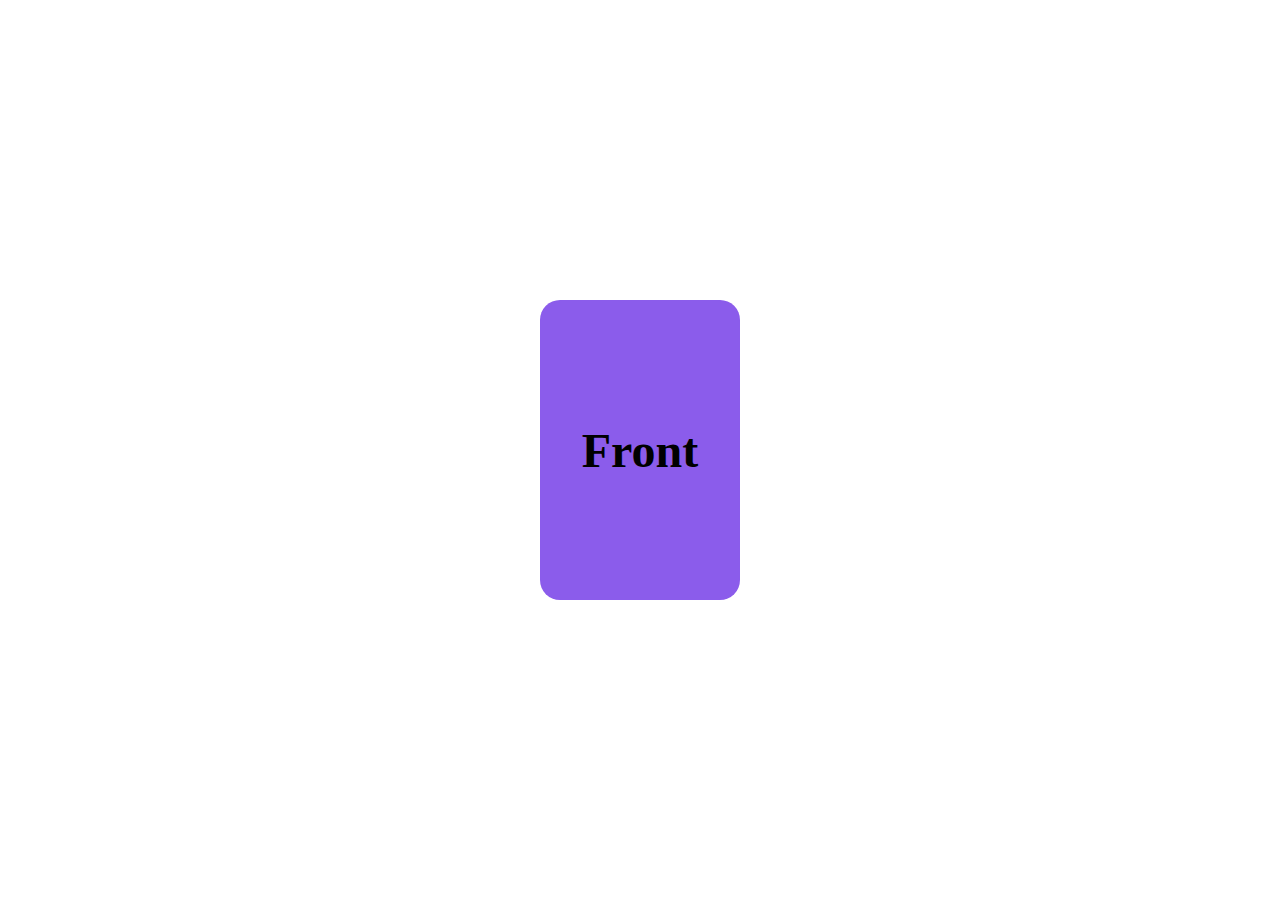
<file: card-flip/index.html>
<!DOCTYPE html>
<html lang="en">
<head>
    <meta charset="UTF-8">
    <meta name="viewport" content="width=device-width, initial-scale=1.0">
    <link rel="stylesheet" href="style.css">

    <title>Css Cube Animation</title>
</head>
<body>
    <div class="wrapper">
        <div class="card">
            <div class="front">
                <h2>Front</h2>
            </div>
            <div class="back">
                <h2>Back</h2>
            </div>
        </div>
    </div>
</body>
</html>
</file>
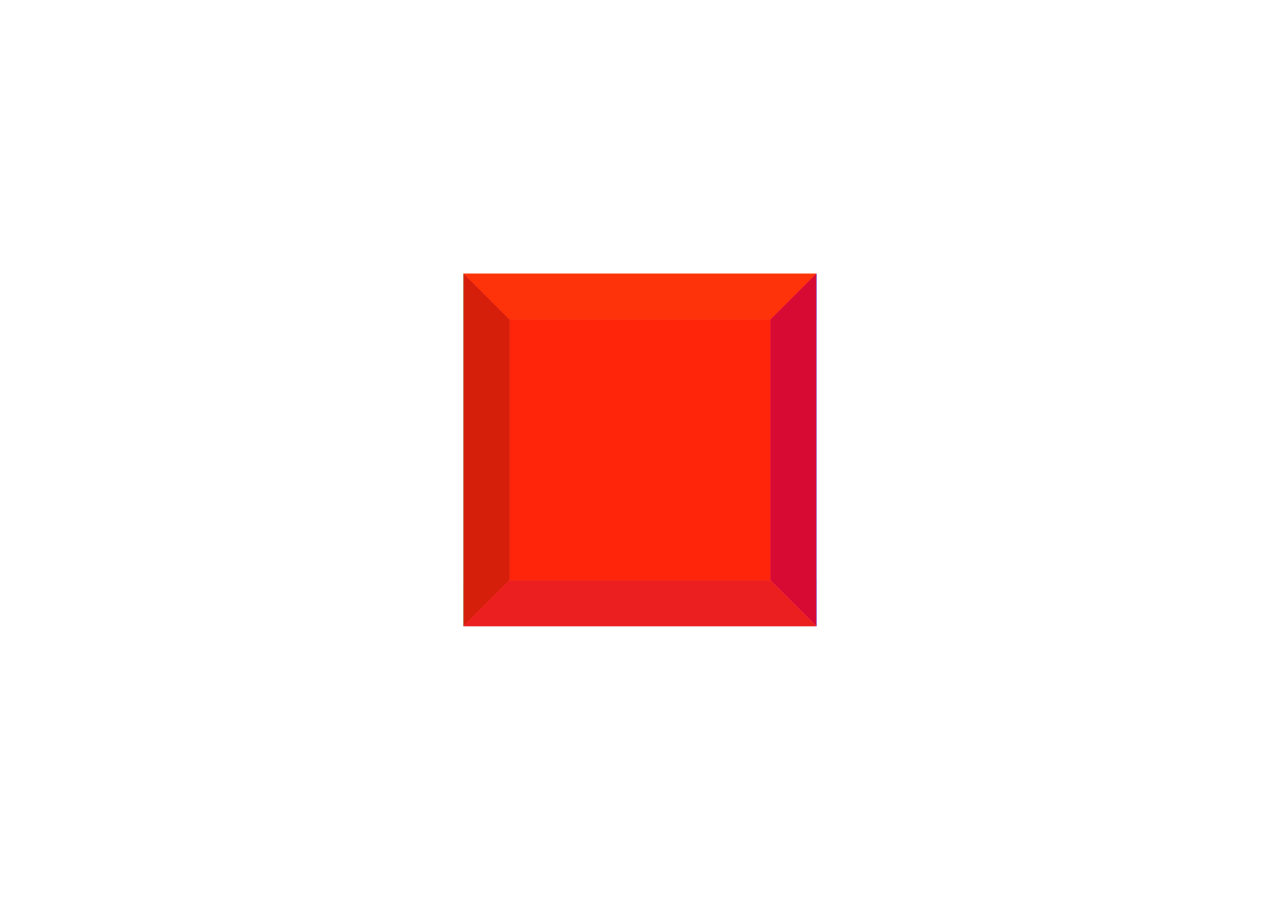
<file: threeD-cube/index.html>
<!DOCTYPE html>
<html lang="en">
<head>
    <meta charset="UTF-8">
    <meta name="viewport" content="width=device-width, initial-scale=1.0">
    <link rel="stylesheet" href="style.css">

    <title>Css Cube Animation</title>
</head>
<body>
    <div class="wrapper">
        <div class="bigger-box">
            <div class="cube">
                <div class="side front">
                </div>
                <div class="side back">
                </div>
                <div class="side left">
                </div>
                <div class="side right">
                </div>
                <div class="side top">
                </div>
                <div class="side bottom">
                </div>
            </div>
        </div>
    </div>
</body>
</html>
</file>
<file: card-flip/style.css>
* {
    padding: 0;
    margin: 0;
    box-sizing: border-box;
}

.wrapper {
    height: 100vh;
    width: 100vw;
    display: flex;
    justify-content: center;
    align-items: center;
}

.card {
    height: 300px;
    width: 200px;
    position: relative;
    border-radius: 20px;
    transition: transform 0.5s ease-out;
    transform-style: preserve-3d;
}

.card .front,
.card .back {
    height: 100%;
    width: 100%;
    position: absolute;
    display: flex;
    justify-content: center;
    align-items: center;
    font-size: 2rem;
    border-radius: 20px;
    backface-visibility: hidden;
}

.card .front {
    background-color: hsl(260, 78%, 64%);
}

.card .back {
    background-color: hsl(17, 78%, 64%);
    transform: rotateY(180deg);

}

.card:hover {
    cursor: pointer;
    transform: rotateY(180deg);
}
</file>
<file: threeD-cube/style.css>
* {
    margin: 0;
    padding: 0;
    box-sizing: border-box;
    /* border-radius: 20px; */
}
.wrapper {
    height: 100vh;
    width: 100vw;
    display: flex;
    justify-content: center;
    align-items: center;
}

.bigger-box {
    perspective: 1000px;
    height: 300px;
    width: 300px;
}

.cube {
    height: 100%;
    width: 100%;
    position: relative;
    transform-style: preserve-3d;
    animation: rotate-cube 15s infinite linear;
}

.side {
    position: absolute;
    inset: 0;
    opacity: 0.8;
}

.side.front {
    background: red;
    transform: translateZ(150px);
}

.side.back {
    background: orange;
    transform: translateZ(-150px);
}

.side.right {
    background: blue;
    transform: translateX(150px) rotateY(90deg);
}

.side.left {
    background: green;
    transform: translateX(-150px) rotateY(90deg);
}

.side.top {
    background: yellow;
    transform: translateY(-150px) rotateX(90deg);
}

.side.bottom {
    background: gray;
    transform: translateY(150px) rotateX(90deg);
}


@keyframes rotate-cube {
    0% {
        transform: rotateX(0deg) rotateY(0deg);
    }
    25% {
        transform: rotateX(180deg) rotateY(0deg);
    }
    50% {
        transform: rotateX(180deg) rotateY(180deg);
    } 
    75% {
        transform: rotateX(360deg) rotateY(180deg);
    }
    100% {
        transform: rotateX(360deg) rotateY(360deg);
    }
}
</file>
